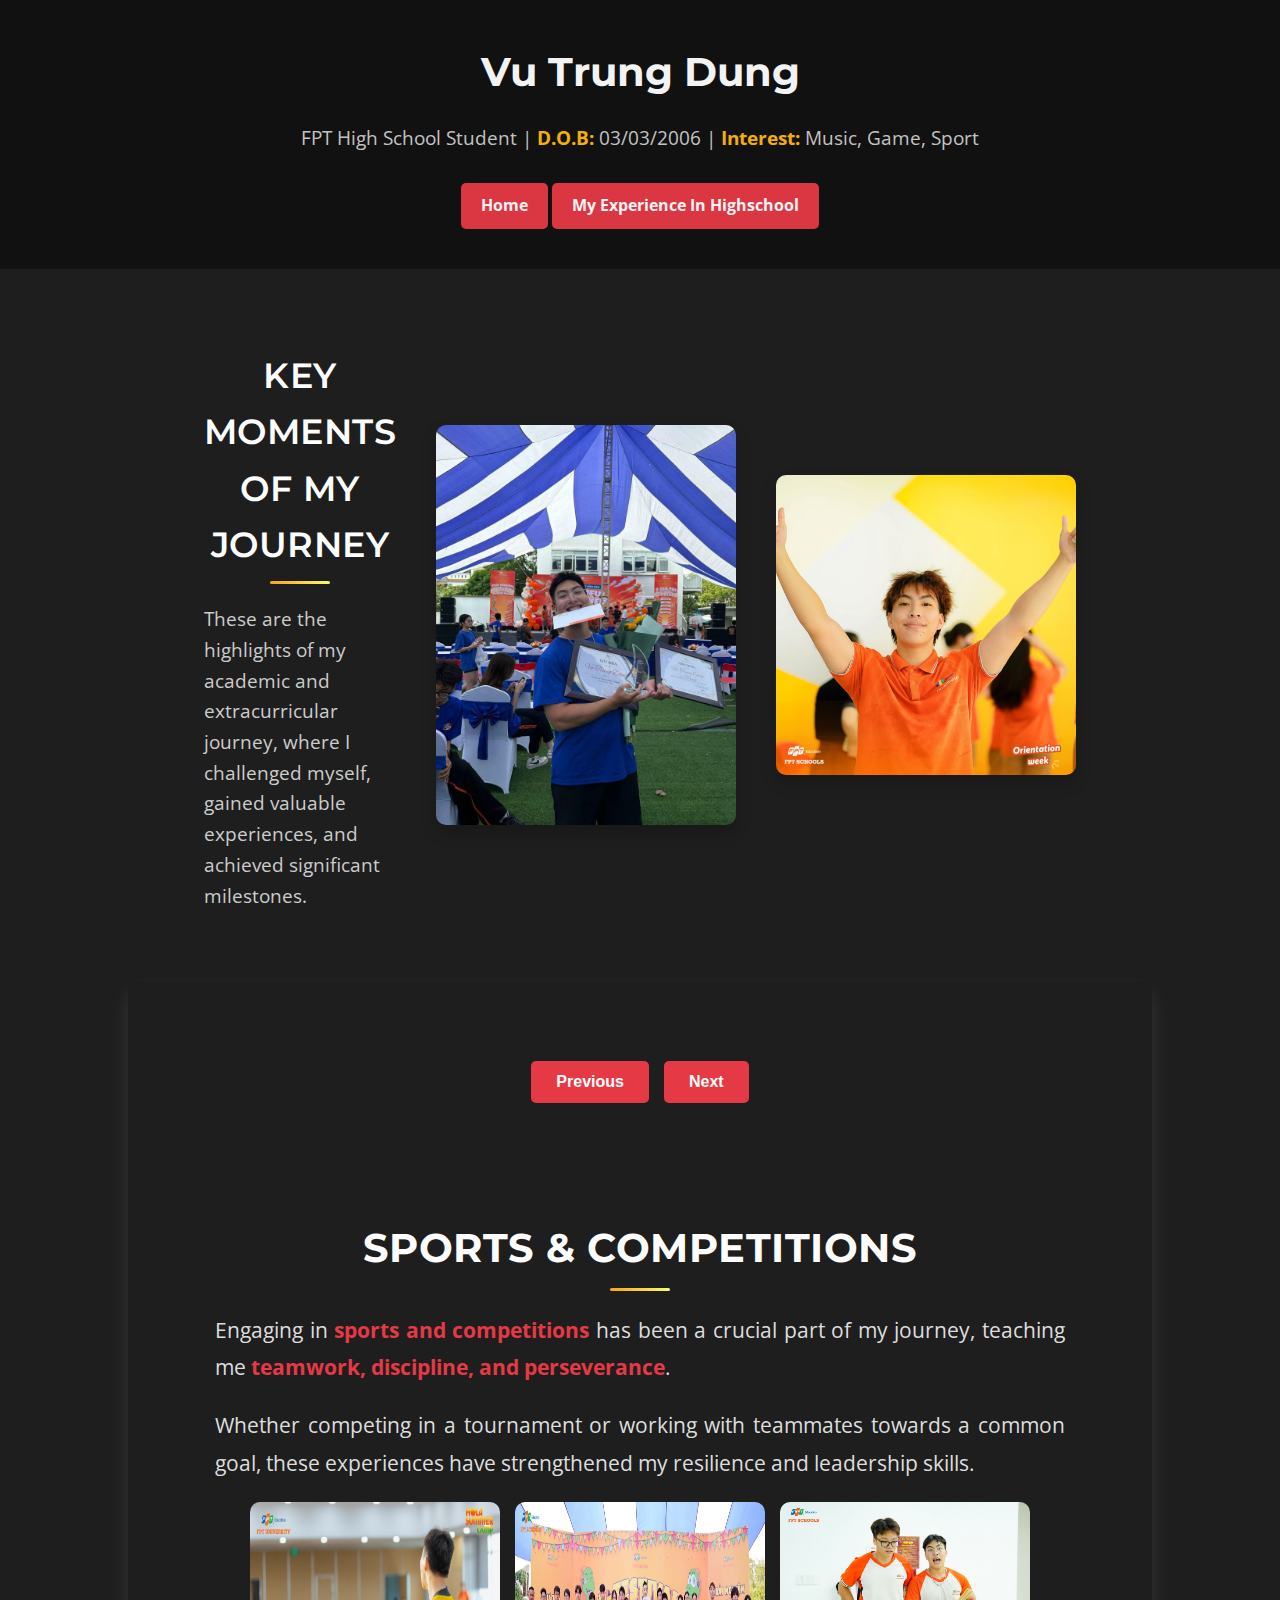
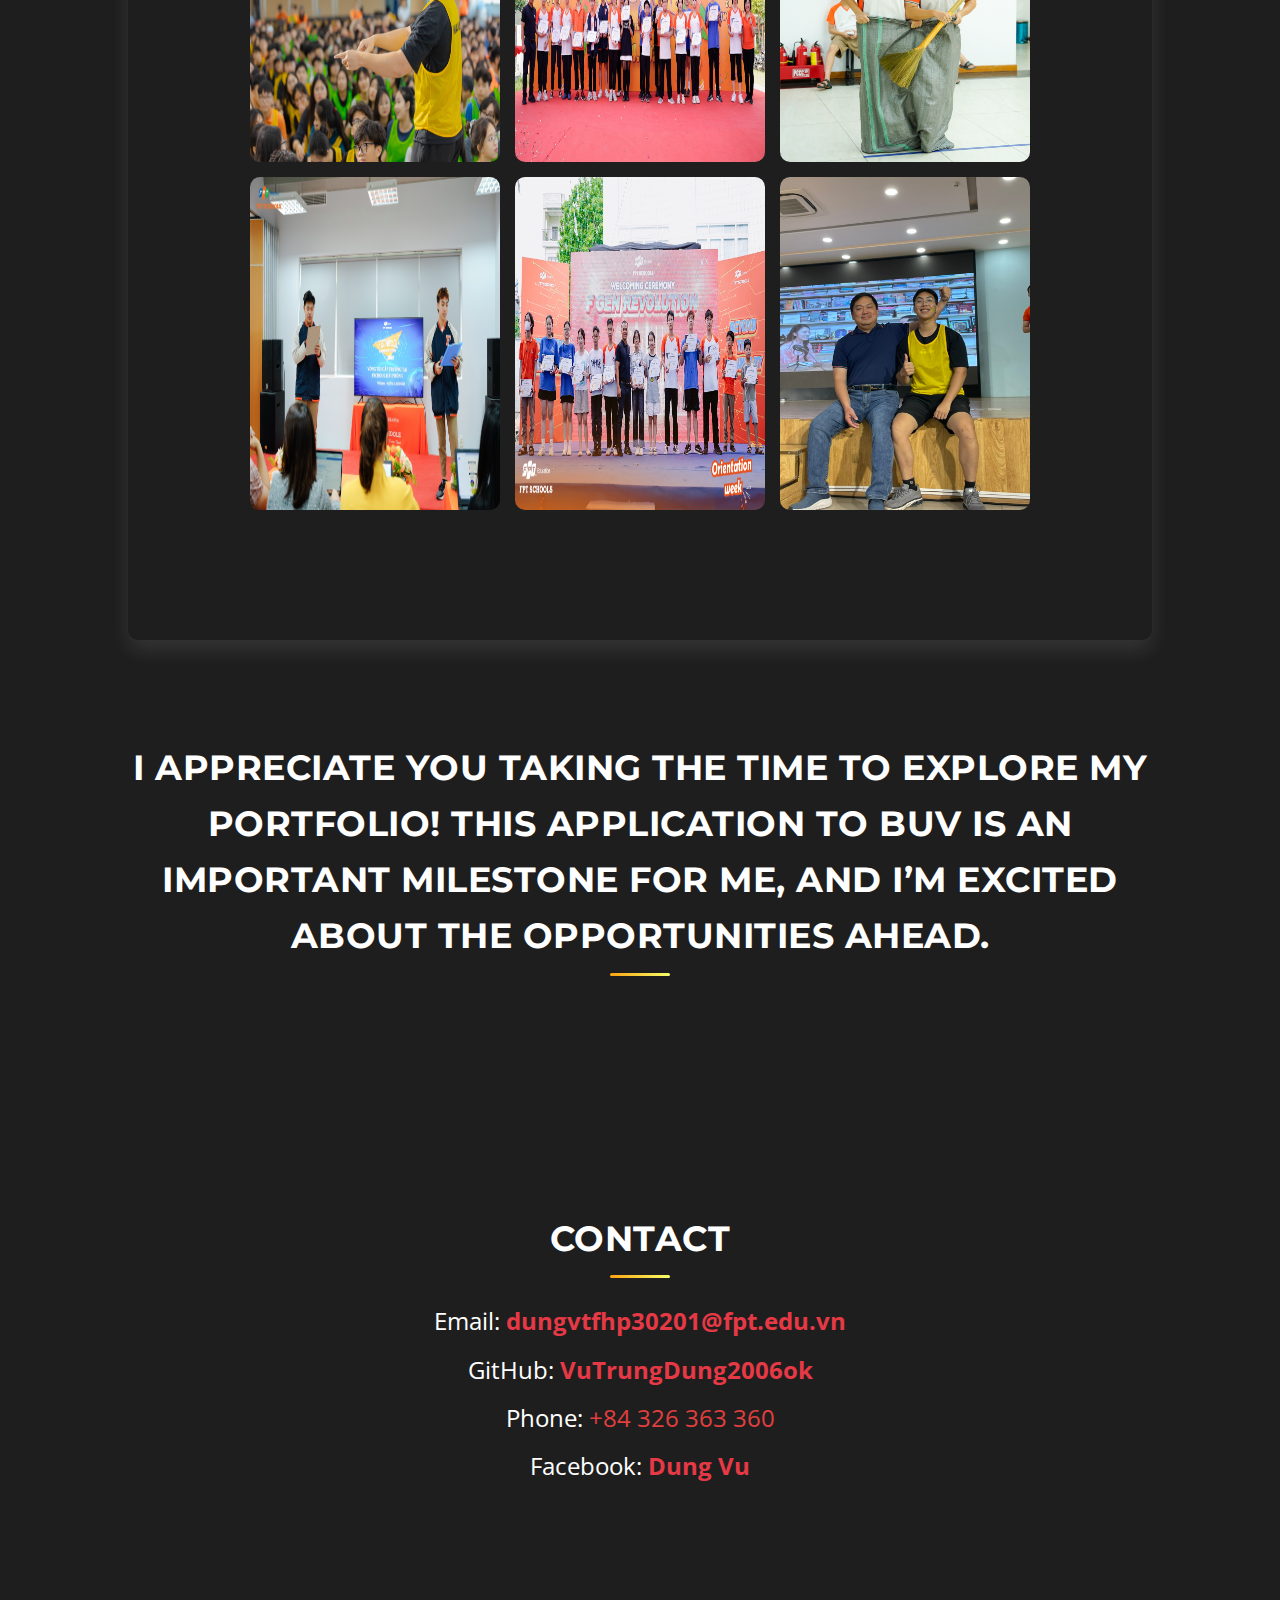
<file: index2.html>
<!DOCTYPE html>
<html lang="en">
<head>
    <meta charset="UTF-8">
    <meta name="viewport" content="width=device-width, initial-scale=1.0">
    <title>Vu Trung Dung - Portfolio</title>
    <link rel="stylesheet" type="text/css" href="style.css">
    <link rel="icon" type="image/png" href="favicon.png">
    <meta name="description" content="Vu Trung Dung - High School Student, Programmer, Future Computer Scientist">
</head>
<body>
    <header>
        <div class="container">
            <h1>Vu Trung Dung</h1>
            <p>FPT High School Student | <strong>D.O.B:</strong> 03/03/2006 | <strong>Interest:</strong> Music, Game, Sport</p>
            <a href="index.html" class="btn">Home</a>
            <a href="index2.html" class="btn">My Experience In Highschool</a>
        </div>
    </header>
    
    <section class="about-section">
        <div class="about-text">
            <h2>Key Moments of My Journey</h2>
            <p>These are the highlights of my academic and extracurricular journey, where I challenged myself, gained valuable experiences, and achieved significant milestones.</p>
        </div>
        <img src="a18.jpg">
        <img src="a10.jpg">
    </section>
    
    <!-- Navigation Buttons -->
    <section class="slider-container">
        <div class="slider-buttons">
            <button id="prevSlide">Previous</button>
            <button id="nextSlide">Next</button>
        </div>
        <div class="slide active">
            <section class="sports-competitions">
                <h2>Sports & Competitions</h2>
                <div class="sports-text">
                  <p>
                    Engaging in <strong>sports and competitions</strong> has been a crucial part of my journey, 
                    teaching me <strong>teamwork, discipline, and perseverance</strong>.
                  </p>
                  <p>
                    Whether competing in a tournament or working with teammates towards a common goal, 
                    these experiences have strengthened my resilience and leadership skills.
                  </p>
                </div>
            <div class="image-grid">
                <img src="a19.jpg" alt="Sports Event 1">
                <img src="a4.jpg" alt="Sports Event 2">
                <img src="a14.jpg" alt="Sports Event 3">
                <img src="a11.jpg" alt="Sports Event 3">
                <img src="a8.jpg" alt="Sports Event 3">
                <img src="a99.jpg" alt="Sports Event 3">
            </div>
        </div>
      
        <div class="slide">
            <section class="academic-achievements">
                <h2>Academic Achievements</h2>
                <div class="achievements-text">
                  <p style="text-align: left;">
                    My academic journey has been fueled by curiosity and determination. These certificates and awards reflect my 
                    passion for <strong>Computer Science</strong>, my problem-solving abilities, and my dedication to continuous learning.
                  </p>
                  <p style="text-align: left;">
                    Competing at both national and international levels has been a journey filled with <strong>challenges and valuable lessons</strong>. 
                    Each award represents the late-night study sessions, moments of doubt, and the thrill of seeing my efforts pay off.
                  </p>
                  <p style="text-align: left;">
                    Looking back, I see these achievements as <strong>more than just titles</strong>. They have shaped my mindset, 
                    strengthened my resilience, and prepared me for future academic challenges.
                  </p>
                </div>
            <div class="image-grid">
                <img src="heat.png" alt="Achievement 1">
                <img src="final.png" alt="Achievement 2">
                <img src="bebras.png" alt="Achievement 3">
                <img src="Screenshot 2025-03-04 201129.png" alt="Achievement 4">
                <img src="z6374567148466_13671bd5f160731d2188617629a48414.jpg" alt="Achievement 5">
            </div>
        </div>
      
        <div class="slide">
            <section class="extracurricular-activities">
                <h2>Extracurricular Activities</h2>
                <div class="activities-text">
                    <p style="text-align: left;">
                    Beyond academics, I have actively engaged in <strong>clubs and volunteering activities</strong>, 
                    which have helped me develop <strong>leadership, teamwork, and communication skills</strong>.
                  </p>
                  <p style="text-align: left;">
                    These experiences have allowed me to collaborate with inspiring individuals, take on challenges, and 
                    contribute positively to my community. Each event has shaped my ability to <strong>adapt, lead, and grow</strong>.
                  </p>
                </div>
            <div class="image-grid">
                <img src="a7.jpg" alt="Club Activity 1">
                <img src="a8.jpg" alt="Club Activity 2">

                <img src="a3.jpg" alt="Club Activity 3">
                <img src="a5.jpg" alt="Club Activity 5">
                <img src="a15.jpg" alt="Club Activity 5">
            </div>
        </div>
      
        <!-- Navigation Buttons -->
        
    </section>
    
    <section id="contact">
        <div class="container">
            <h2>I appreciate you taking the time to explore my portfolio! This application to BUV is an important milestone for me, and I’m excited about the opportunities ahead.</h2>
        </div>
    </section>
    <section id="contact">
        <div class="container">
            <h2>Contact</h2>
            <ul>
                <li>Email: <a href="mailto:dungvtfhp30201@fpt.edu.vn">dungvtfhp30201@fpt.edu.vn</a></li>
                <li>GitHub: <a href="https://github.com/VuTrungDung2006ok" target="_blank">VuTrungDung2006ok</a></li>
                <li>Phone: <span style="color: rgb(225, 62, 62);">+84 326 363 360</span></li>
                <li>Facebook: <a href="https://www.facebook.com/vu.dung.819139/">Dung Vu</a></li>
            </ul>
        </div>
    </section>
      
    <!-- Link JavaScript -->
    <script src="script.js"></script>
</body>
</html>
</file>
<file: style.css>
/* Import Google Fonts */
@import url('https://fonts.googleapis.com/css2?family=Montserrat:wght@400;600;700&family=Open+Sans:wght@300;400;600&display=swap');

/* General Styles */
body {
  font-family: 'Open Sans', sans-serif;
  margin: 0;
  padding: 0;
  background-color: #1e1e1e;
  color: #fff;
  line-height: 1.6;
}

.container {
  width: 80%;
  margin: auto;
  padding: 20px 0;
}

/* Header */
header {
  background-color: #000;
  padding: 20px 0;
  text-align: center;
  transition: background-color 0.3s ease, opacity 0.3s ease;
}

header:hover {
  background-color: #111;
  opacity: 0.95;
}

header h1 {
  margin: 0;
  font-size: 2.5em;
  font-family: 'Montserrat', sans-serif;
  font-weight: 700;
  color: white;
  transition: transform 0.3s ease;
}

header h1:hover {
  transform: scale(1.1);
}

header p {
  font-size: 1.2em;
  color: #ccc;
}

.btn {
  display: inline-block;
  background-color: #e63946;
  color: white;
  padding: 10px 20px;
  text-decoration: none;
  font-weight: bold;
  border-radius: 5px;
  margin-top: 10px;
  transition: background-color 0.3s ease, transform 0.3s ease, box-shadow 0.3s ease;
}

.btn:hover {
  background-color: #d62828;
  transform: scale(1.1);
  box-shadow: 0px 4px 15px rgba(230, 57, 70, 0.5);
}

/* Sections */
section {
  padding: 50px 0;
  text-align: center;
  margin-bottom: 50px;
}

h2 {
  font-size: 2.2em;
  font-family: 'Montserrat', sans-serif;
  font-weight: 600;
  color: white;
  margin-bottom: 20px;
  letter-spacing: 0.5px;
}

p {
  font-size: 1.2em;
  color: #ccc;
}

/* Skills List */
ul {
  list-style: none;
  padding: 0;
  font-size: 1.5em;
  color: white;
}

li {
  margin: 10px 0;
  transition: transform 0.3s ease;
}

li:hover {
  transform: scale(1.1);
}

/* Projects */
.project {
  background-color: #2d2d2d;
  padding: 20px;
  border-radius: 10px;
  margin: 20px auto;
  max-width: 800px;
  transition: transform 0.3s ease, box-shadow 0.3s ease;
}

.project:hover {
  transform: scale(1.05);
  box-shadow: 0px 10px 20px rgba(255, 255, 255, 0.1);
}

.project h3 {
  font-family: 'Montserrat', sans-serif;
  font-weight: 600;
  color: #fff;
}

.project a {
  color: #e63946;
  font-weight: bold;
  text-decoration: none;
  transition: color 0.3s ease;
}

.project a:hover {
  color: #ff6b6b;
}

/* Contact */
#contact a {
  color: #e63946;
  text-decoration: none;
  font-weight: bold;
  transition: color 0.3s ease;
}

#contact a:hover {
  color: #ff6b6b;
}

/* Image Gallery */
.image-gallery {
  display: flex;  /* Sắp xếp theo hàng ngang */
  justify-content: center; /* Căn giữa theo chiều ngang */
  flex-wrap: wrap; /* Nếu ảnh quá nhiều, tự động xuống dòng */
  gap: 20px; /* Tạo khoảng cách giữa các ảnh */
}

.image-gallery img {
  width: 450px; /* Điều chỉnh kích thước ảnh */
  height: auto;
  border-radius: 10px; /* Làm góc ảnh bo tròn nhẹ */
  transition: transform 0.3s ease-in-out;
}

.image-gallery img:hover {
  transform: scale(1.1); /* Hiệu ứng phóng to nhẹ khi hover */
}

/* About Section */
.about-section {
  display: flex;
  align-items: center;
  justify-content: center;
  gap: 40px;
  max-width: 60%;
  margin: auto;
  text-align: left;
  padding: 50px 0;
}

.about-text {
  max-width: 50%;
}

.about-text h2 {
  font-size: 2.2em;
  font-family: 'Montserrat', sans-serif;
  font-weight: 600;
  color: white;
  margin-bottom: 20px;
}

.about-text p {
  font-size: 1.2em;
  color: #ccc;
}

.about-section img {
  width: 300px;
  border-radius: 10px;
  box-shadow: 0px 8px 16px rgba(0, 0, 0, 0.2);
  transition: transform 0.3s ease-in-out, box-shadow 0.3s ease-in-out;
}

.about-section img:hover {
  transform: scale(1.08);
  box-shadow: 0px 12px 24px rgba(0, 0, 0, 0.3);
}

/* Responsive Design */
@media (max-width: 768px) {
  .about-section {
    flex-direction: column;
    text-align: center;
  }

  .about-text {
    max-width: 100%;
  }

  .about-section img {
    width: 80%;
    max-width: 300px;
  }
}
/* Skills & Gallery Layout */
#skills-gallery {
  display: flex;
  justify-content: center;
  align-items: center;
  text-align: center;
  padding: 50px 0;
}

.skills-container {
  display: flex;
  justify-content: space-between;
  width: 80%;
  max-width: 1100px;
  gap: 50px;
}

.skills-box, .gallery-box {
  flex: 1;
  background-color: #2d2d2d;
  padding: 20px;
  border-radius: 10px;
  box-shadow: 0px 8px 16px rgba(255, 255, 255, 0.1);
}

.video-container {
  display: flex;
  justify-content: center;
  align-items: center;
  gap: 20px; /* Khoảng cách giữa video và ảnh */
  max-width: 1100px; /* Đảm bảo không bị quá rộng */
  margin: auto; /* Căn giữa */
}

.video, .gallery-box {
  flex: 1; /* Chia đều kích thước */
  max-width: 600px; /* Điều chỉnh để không quá to */
  height: auto;
}

.video iframe {
  width: 100%;
  height: 70%;
  aspect-ratio: 16 / 9; /* Đảm bảo tỷ lệ chuẩn */
  border-radius: 10px;
}

.gallery-box img {
  width: 100%;
  height: auto;
  border-radius: 10px;
  object-fit: cover;
}

/* Slider Container */
.slider-container {
  position: relative;
  width: 80%;
  margin: auto;
  overflow: hidden;
  border-radius: 10px;
  box-shadow: 0px 10px 20px rgba(255, 255, 255, 0.1);
}

/* Slide */
.slide {
  display: none;
  text-align: center;
  padding: 30px;
  animation: fade 0.8s ease-in-out;
}

/* Hiệu ứng chuyển động */
@keyframes fade {
  from {
    opacity: 0.5;
  }
  to {
    opacity: 1;
  }
}

/* Hiển thị slide hiện tại */
.active {
  display: block;
}

/* Slide Title */
.slide h2 {
  font-size: 2em;
  margin-bottom: 15px;
}

/* Slide Description */
.slide p {
  font-size: 1.2em;
  color: #ddd;
}

/* Image Grid */
.image-grid {
  display: flex;
  justify-content: center;
  flex-wrap: wrap;
  gap: 15px;
  margin-top: 20px;
}

.image-grid img {
  width: 250px;
  border-radius: 10px;
  transition: transform 0.3s ease-in-out;
}

.image-grid img:hover {
  transform: scale(1.1);
}

/* Căn giữa nội dung và giới hạn chiều rộng */
.academic-achievements {
  max-width: 900px;
  margin: auto;
  text-align: center;
  padding: 40px 20px;
}

/* Bố cục tổng thể */
.academic-achievements {
  max-width: 850px;
  margin: auto;
  text-align: center;
  padding: 50px 20px;
}

/* Tiêu đề */
.academic-achievements h2 {
  font-size: 2.5em;
  font-family: 'Montserrat', sans-serif;
  font-weight: bold;
  color: #fff;
  margin-bottom: 20px;
}

/* Văn bản chính */
.achievements-text p {
  font-size: 1.3em;
  line-height: 1.8;
  color: #ddd;
  text-align: justify;
  margin-bottom: 20px;
}

/* Nhấn mạnh nội dung quan trọng */
.achievements-text strong {
  color: #e63946;
  font-weight: bold;
}

/* Căn chỉnh ảnh cho đẹp */
.image-gallery {
  display: flex;
  justify-content: center;
  flex-wrap: wrap;
  gap: 15px;
  margin-top: 30px;
}

.image-gallery img {
  width: 200px;
  height: auto;
  border-radius: 8px;
  transition: transform 0.3s ease-in-out;
}

.image-gallery img:hover {
  transform: scale(1.05);
  box-shadow: 0px 4px 15px rgba(255, 255, 255, 0.2);
}

/* Nút điều hướng */
.slider-buttons {
  display: flex;
  justify-content: center;
  gap: 15px;
  margin-top: 30px;
}

.slider-buttons button {
  background-color: #e63946;
  color: white;
  border: none;
  padding: 12px 25px;
  cursor: pointer;
  border-radius: 5px;
  font-size: 1em;
  font-weight: bold;
  transition: 0.3s ease;
}

.slider-buttons button:hover {
  background-color: #d62828;
  transform: scale(1.05);
}
/* Bố cục tổng thể */
.extracurricular-activities {
  max-width: 850px;
  margin: auto;
  text-align: center;
  padding: 50px 20px;
}

/* Tiêu đề */
.extracurricular-activities h2 {
  font-size: 2.5em;
  font-family: 'Montserrat', sans-serif;
  font-weight: bold;
  color: #fff;
  margin-bottom: 20px;
}

/* Văn bản chính */
.activities-text p {
  font-size: 1.3em;
  line-height: 1.8;
  color: #ddd;
  text-align: justify;
  margin-bottom: 20px;
}

/* Nhấn mạnh nội dung quan trọng */
.activities-text strong {
  color: #e63946;
  font-weight: bold;
}

/* Căn chỉnh ảnh cho đẹp */
.image-gallery {
  display: flex;
  justify-content: center;
  flex-wrap: wrap;
  gap: 15px;
  margin-top: 30px;
}

.image-gallery img {
  width: 250px;
  height: auto;
  border-radius: 8px;
  transition: transform 0.3s ease-in-out;
}

.image-gallery img:hover {
  transform: scale(1.05);
  box-shadow: 0px 4px 15px rgba(255, 255, 255, 0.2);
}

/* Nút điều hướng */
.slider-buttons {
  display: flex;
  justify-content: center;
  gap: 15px;
  margin-top: 30px;
}

.slider-buttons button {
  background-color: #e63946;
  color: white;
  border: none;
  padding: 12px 25px;
  cursor: pointer;
  border-radius: 5px;
  font-size: 1em;
  font-weight: bold;
  transition: 0.3s ease;
}

.slider-buttons button:hover {
  background-color: #d62828;
  transform: scale(1.05);
}
/* Bố cục tổng thể */
.sports-competitions {
  max-width: 850px;
  margin: auto;
  text-align: center;
  padding: 50px 20px;
}

/* Tiêu đề */
.sports-competitions h2 {
  font-size: 2.5em;
  font-family: 'Montserrat', sans-serif;
  font-weight: bold;
  color: #fff;
  margin-bottom: 20px;
}

/* Văn bản chính */
.sports-text p {
  font-size: 1.3em;
  line-height: 1.8;
  color: #ddd;
  text-align: justify;
  margin-bottom: 20px;
}

/* Nhấn mạnh nội dung quan trọng */
.sports-text strong {
  color: #e63946;
  font-weight: bold;
}

/* Căn chỉnh ảnh */
.image-gallery {
  display: flex;
  justify-content: center;
  flex-wrap: wrap;
  gap: 15px;
  margin-top: 30px;
}

.image-gallery img {
  width: 250px;
  height: auto;
  border-radius: 8px;
  transition: transform 0.3s ease-in-out;
}

.image-gallery img:hover {
  transform: scale(1.05);
  box-shadow: 0px 4px 15px rgba(255, 255, 255, 0.2);
}

/* Nút điều hướng */
.slider-buttons {
  display: flex;
  justify-content: center;
  gap: 15px;
  margin-top: 30px;
}

.slider-buttons button {
  background-color: #e63946;
  color: white;
  border: none;
  padding: 12px 25px;
  cursor: pointer;
  border-radius: 5px;
  font-size: 1em;
  font-weight: bold;
  transition: 0.3s ease;
}

.slider-buttons button:hover {
  background-color: #d62828;
  transform: scale(1.05);
}


.modal {
  display: none;
  position: fixed;
  z-index: 999;
  padding: 50px 20px;
  left: 0;
  top: 0;
  width: 100%;
  height: 100%;
  overflow: auto;
  background-color: rgba(0, 0, 0, 0.9);
  animation: fadeIn 0.3s ease;
}

@keyframes fadeIn {
  from {opacity: 0;}
  to {opacity: 1;}
}

@keyframes scaleUp {
  from {transform: scale(0.95);}
  to {transform: scale(1);}
}

.modal-content-wrapper {
  display: flex;
  flex-direction: row;
  align-items: center;
  justify-content: center;
  background: linear-gradient(145deg, #1e1e1e, #2a2a2a);
  margin: auto;
  padding: 30px;
  border-radius: 16px;
  max-width: 1000px;
  gap: 30px;
  flex-wrap: wrap;
  animation: scaleUp 0.4s ease;
  box-shadow: 0 10px 30px rgba(0,0,0,0.7);
  border: 1px solid #333;
}

.modal-image {
  max-width: 100%;
  height: auto;
  max-height: 500px;
  border-radius: 8px;
}

.modal-caption {
  color: white;
  font-size: 1.1rem;
  max-width: 650px;
  overflow-wrap: break-word;
  word-wrap: break-word;
  line-height: 1.5;
}

.modal-caption span{
  color: #ffb703;
  padding: 2px 6px;
  border-radius: 4px;
  font-weight: 500;
}

.modal::before {
  content: "";
  position: absolute;
  inset: 0;
  background: rgba(0, 0, 0, 0.6);
  backdrop-filter: blur(6px);
  z-index: -1;
}


.modal-content p {
  line-height: 1.8;
}
/* Title styling */
      h2, h3 {
        text-align: center;
        font-size: 2.2rem;
        font-weight: 700;
        color: #ffffff;
        margin-bottom: 1rem;
        position: relative;
        text-transform: uppercase;
        animation: fadeInDown 1s ease-in-out;
      }
      
      h2::after, h3::after {
        content: "";
        display: block;
        width: 60px;
        height: 3px;
        margin: 0.5rem auto 0;
        background: linear-gradient(to right, #fca311, #f5ff69);
        border-radius: 5px;
      }
      
      /* Paragraph styling */
      .intro-text, .outro-text {
        font-size: 1.15rem;
        line-height: 1.8;
        color: #e0e0e0;
        text-align: justify;
        margin: 0 auto 1.5rem auto;
        padding: 0 1rem;
        max-width: 900px;
        animation: fadeInUp 1s ease-in-out;
      }
      
      /* Emphasized text */
      strong {
        color: #ffb703;
        font-weight: bold;
      }
      
      /* Animation keyframes */
      @keyframes fadeInUp {
        from { opacity: 0; transform: translateY(20px); }
        to { opacity: 1; transform: translateY(0); }
      }
      
      @keyframes fadeInDown {
        from { opacity: 0; transform: translateY(-20px); }
        to { opacity: 1; transform: translateY(0); }
      }
</file>
